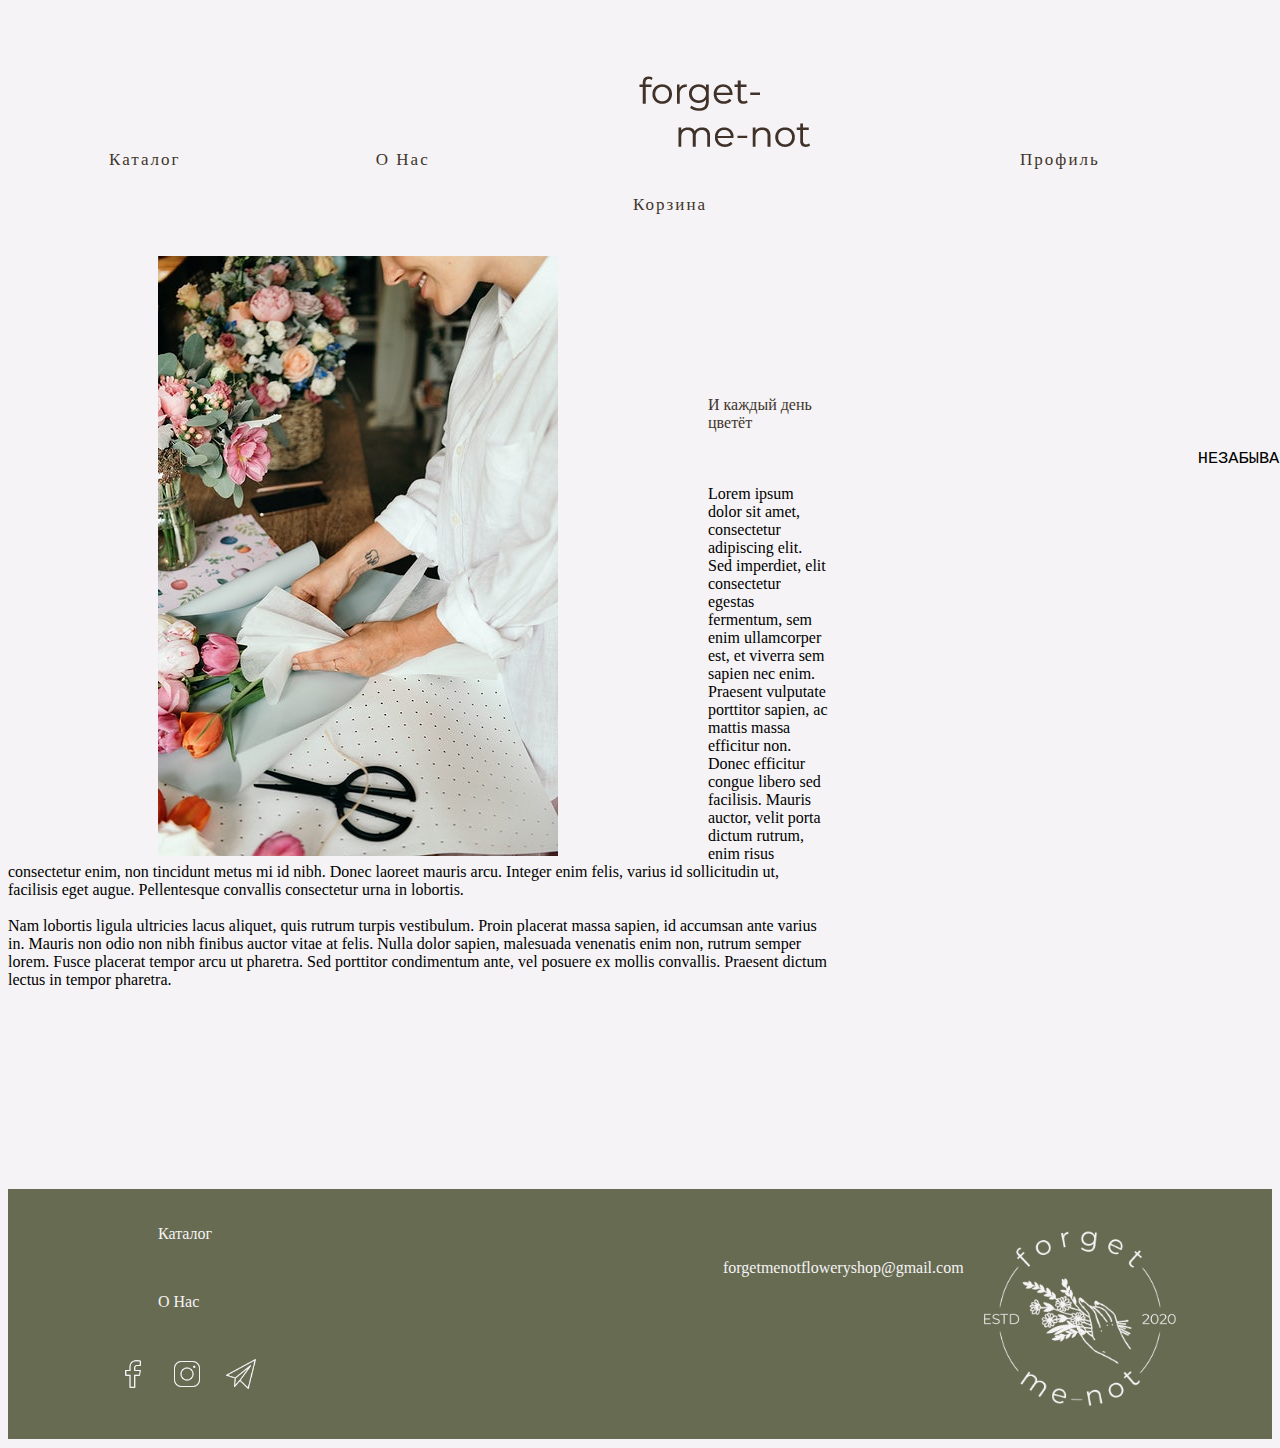
<file: index.html>
<!DOCTYPE html>
<html>
<head>
	<title>Forget Me Not</title>
	<link rel="stylesheet" href="css/style.css">
</head>
<body>
	<header>
			<ul class ="menu">
				<li><a href="catalogue.html">Каталог</li>
				<li><a href="aboutus.html">О Нас</li>
				<li><a href="index.html"><img src="images/lg.png"></li>
				<li><a href="profile.html">Профиль</li>
				<li><a href="cart.html">Корзина</li></a>
			</ul>
	</header>
<div class="body1">
<p class="main_pic"><img src="images/work.jpg" align="left" 
  vspace="0" hspace="150">


</br></br>
</br></br>
</br>
 <p>И каждый день цветёт</p> 
 <xmp>						НЕЗАБЫВАЕМО</xmp>


Lorem ipsum dolor sit amet, consectetur adipiscing elit. Sed imperdiet, elit consectetur egestas fermentum, sem enim ullamcorper est, et viverra sem sapien nec enim. Praesent vulputate porttitor sapien, ac mattis massa efficitur non. Donec efficitur congue libero sed facilisis. Mauris auctor, velit porta dictum rutrum, enim risus consectetur enim, non tincidunt metus mi id nibh. Donec laoreet mauris arcu. Integer enim felis, varius id sollicitudin ut, facilisis eget augue. Pellentesque convallis consectetur urna in lobortis.
</br>
</br>
Nam lobortis ligula ultricies lacus aliquet, quis rutrum turpis vestibulum. Proin placerat massa sapien, id accumsan ante varius in. Mauris non odio non nibh finibus auctor vitae at felis. Nulla dolor sapien, malesuada venenatis enim non, rutrum semper lorem. Fusce placerat tempor arcu ut pharetra. Sed porttitor condimentum ante, vel posuere ex mollis convallis. Praesent dictum lectus in tempor pharetra.</p>

</div>




	<footer>
		<div class="pic1">
		<a href="index.html"><img src="images/logo.png" width="200px" height="200px"></a></div>
		<div class="footer1">
			</br></br>
		<a href="catalogue.html" style="color: #f5f3f5">Каталог</a>
		<p class="email_fmnfs">forgetmenotfloweryshop@gmail.com</p>
		<a href="aboutus.html" style="color: #f5f3f5">О Нас</a>
	</div>
	<div class="footer2">
		<img src="images/fb.png" height="30px" width="30px" hspace="10px" > <a href="https://www.instagram.com/kalina_almi/"><img src="images/ig.png" height="30px" width="30px" hspace="10px"></a> <img src="images/tg.png" height="30px" width="30px" hspace="10px">  
			
</div>

	</footer>
</body>
</html>
</file>
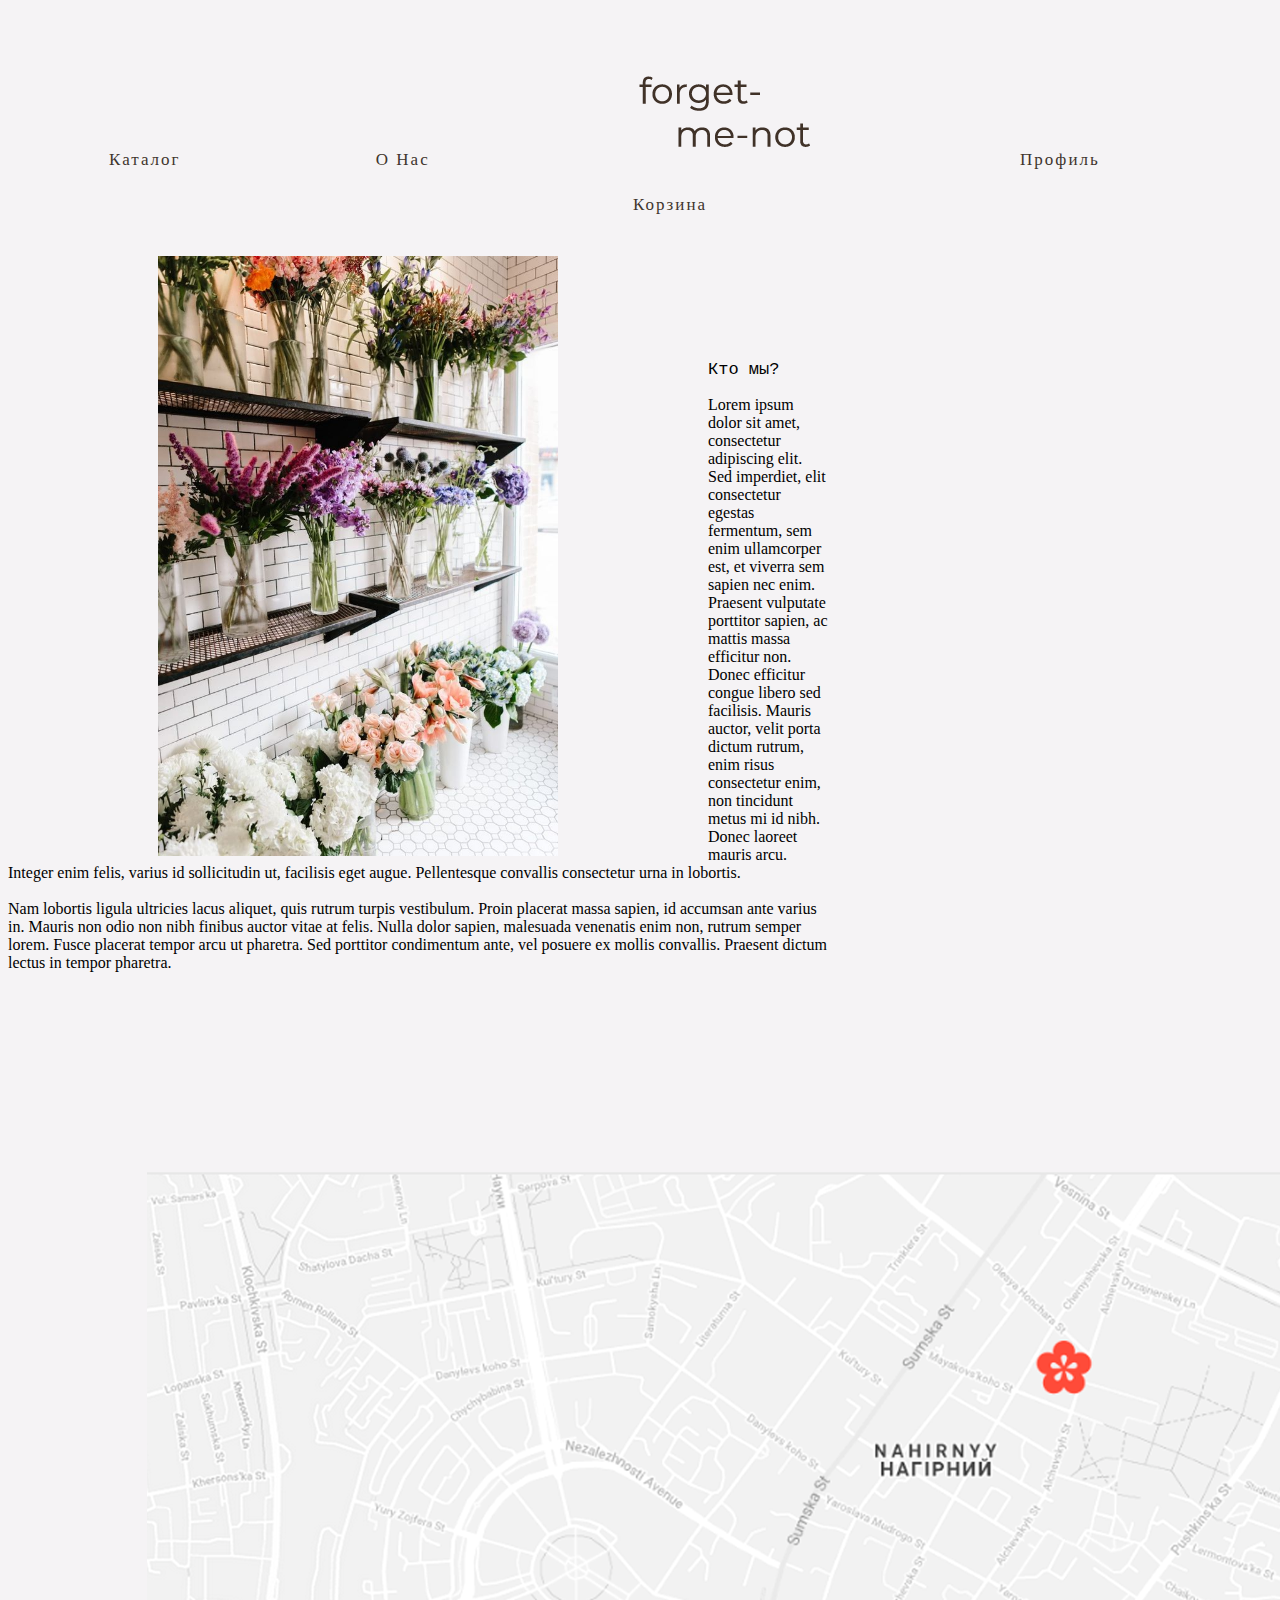
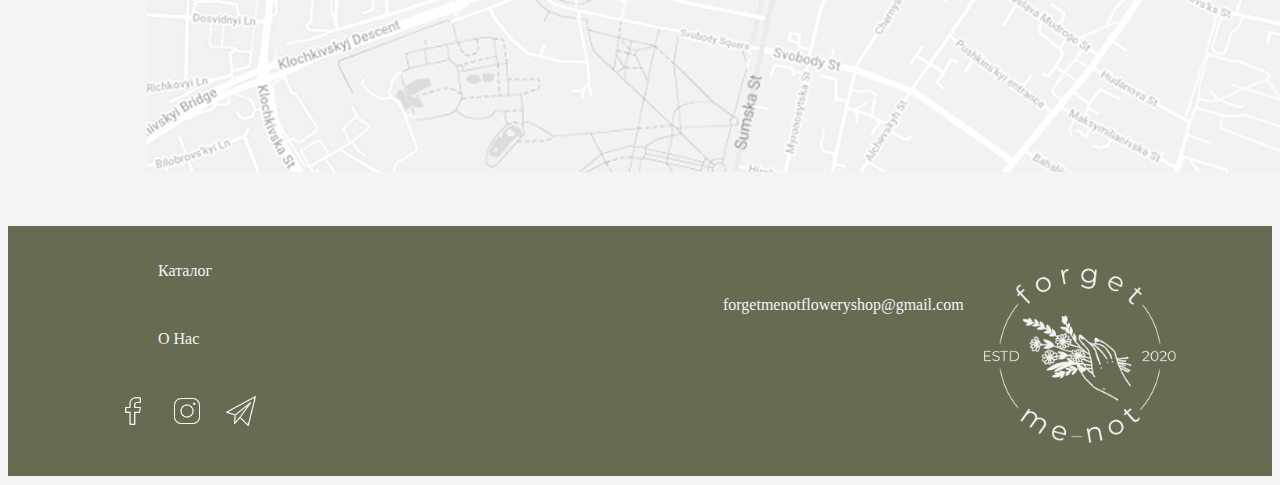
<file: aboutus.html>
<!DOCTYPE html>
<html lang="ru">
<head>
	<title>Forget · Me · Not | About Us</title>
	<link rel="stylesheet"  href="css/style.css">
</head>
<body>
	 <header>
			<ul class ="menu">
				<li><a href="catalogue.html">Каталог</li>
				<li><a href="aboutus.html">О Нас</li>
				<li><a href="main.html"><img src="images/lg.png"></li>
				<li><a href="profile.html">Профиль</li>
				<li><a href="cart.html">Корзина</li></a>
			</ul>
	</header>


 


<main>
	
	<div class="body1">
<p class="main_pic"><img src="images/us.jpg" height="600px" width="400px" align="left" vspace="0" hspace="150">



</br></br>
</br>
 <xmp>Кто мы?						</xmp>


Lorem ipsum dolor sit amet, consectetur adipiscing elit. Sed imperdiet, elit consectetur egestas fermentum, sem enim ullamcorper est, et viverra sem sapien nec enim. Praesent vulputate porttitor sapien, ac mattis massa efficitur non. Donec efficitur congue libero sed facilisis. Mauris auctor, velit porta dictum rutrum, enim risus consectetur enim, non tincidunt metus mi id nibh. Donec laoreet mauris arcu. Integer enim felis, varius id sollicitudin ut, facilisis eget augue. Pellentesque convallis consectetur urna in lobortis.
</br>
</br>
Nam lobortis ligula ultricies lacus aliquet, quis rutrum turpis vestibulum. Proin placerat massa sapien, id accumsan ante varius in. Mauris non odio non nibh finibus auctor vitae at felis. Nulla dolor sapien, malesuada venenatis enim non, rutrum semper lorem. Fusce placerat tempor arcu ut pharetra. Sed porttitor condimentum ante, vel posuere ex mollis convallis. Praesent dictum lectus in tempor pharetra.</p>

</div>

<div class="nav">
	<img src="images/map.png">
</div>



</main>




<footer>
	<div class="pic1">
		<a href="main.html"><img src="images/logo.png" width="200px" height="200px"></a></div>
		<div class="footer1">
			</br></br>
		<a href="catalogue.php" style="color: #f5f3f5">Каталог</a>
		<p>forgetmenotfloweryshop@gmail.com</p>
		<a href="aboutus.html" style="color: #f5f3f5">О Нас</a>
	</div>
	<div class="footer2">
		<img src="images/fb.png" height="30px" width="30px" hspace="10px" > <a href="https://www.instagram.com/kalina_almi/"><img src="images/ig.png" height="30px" width="30px" hspace="10px"></a> <img src="images/tg.png" height="30px" width="30px" hspace="10px">  
			
</div>
</footer>


</body>
</html>
</file>
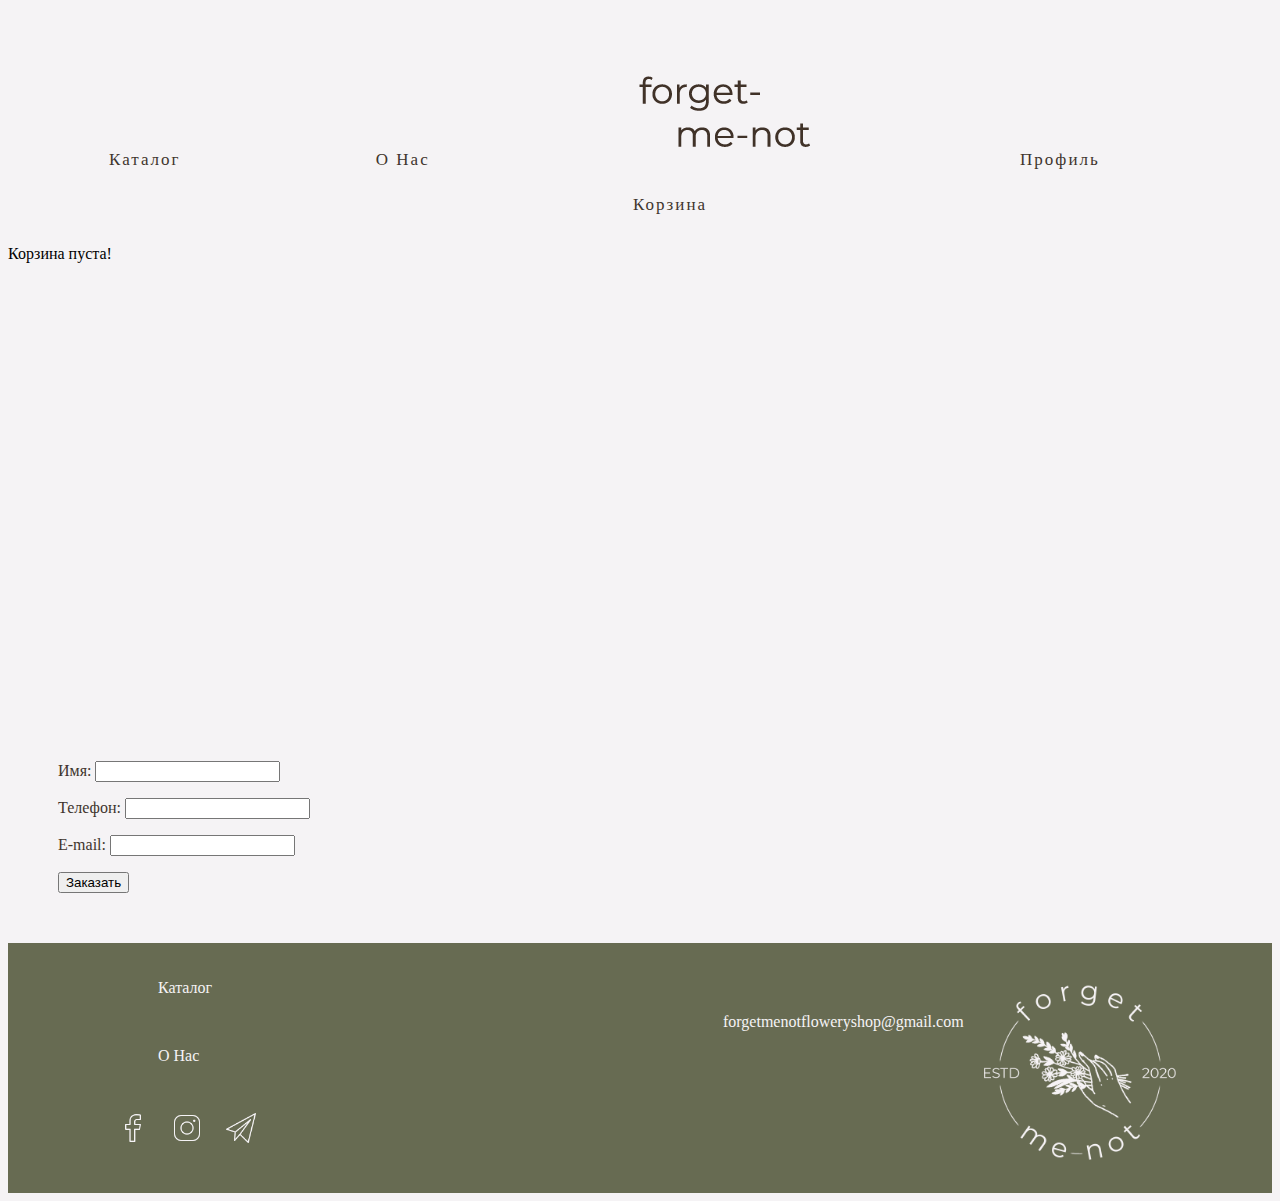
<file: cart.html>
<!DOCTYPE html>
<html lang="ru">
<head>
	<title>Forget · Me · Not | Cart</title>
	<link rel="stylesheet"  href="css/style.css">
</head>
<body>
	 <header>
			<ul class ="menu">
				<li><a href="catalogue.html">Каталог</li>
				<li><a href="aboutus.html">О Нас</li>
				<li><a href="index.html"><img src="images/lg.png"></li>
				<li><a href="profile.html">Профиль</li>
				<li><a href="cart.html">Корзина</li></a>
			</ul>
	</header>


 


<main>
	


	<div class="cart_body"></div>
	<div class="email-field">
			<p>Имя:  <input type="text" id="ename"></p>
			<p>Телефон:  <input type="text" id="ephone"></p>
			<p>E-mail:  <input type="text" id="email"></p>
			<p><button class="send-email">Заказать</button></p>
	</div>
	





</main>




<footer>
	<div class="pic1">
		<a href="index.html"><img src="images/logo.png" width="200px" height="200px"></a></div>
		<div class="footer1">
			</br></br>
		<a href="catalogue.php" style="color: #f5f3f5">Каталог</a>
		<p>forgetmenotfloweryshop@gmail.com</p>
		<a href="aboutus.html" style="color: #f5f3f5">О Нас</a>
	</div>
	<div class="footer2">
		<img src="images/fb.png" height="30px" width="30px" hspace="10px" > <a href="https://www.instagram.com/kalina_almi/"><img src="images/ig.png" height="30px" width="30px" hspace="10px"></a> <img src="images/tg.png" height="30px" width="30px" hspace="10px">  
			
</div>
</footer>


<script src="js/jquery-3.2.1.min.js"> </script>
<script src="js/cart.js"> </script>
</body>
</html>
</file>
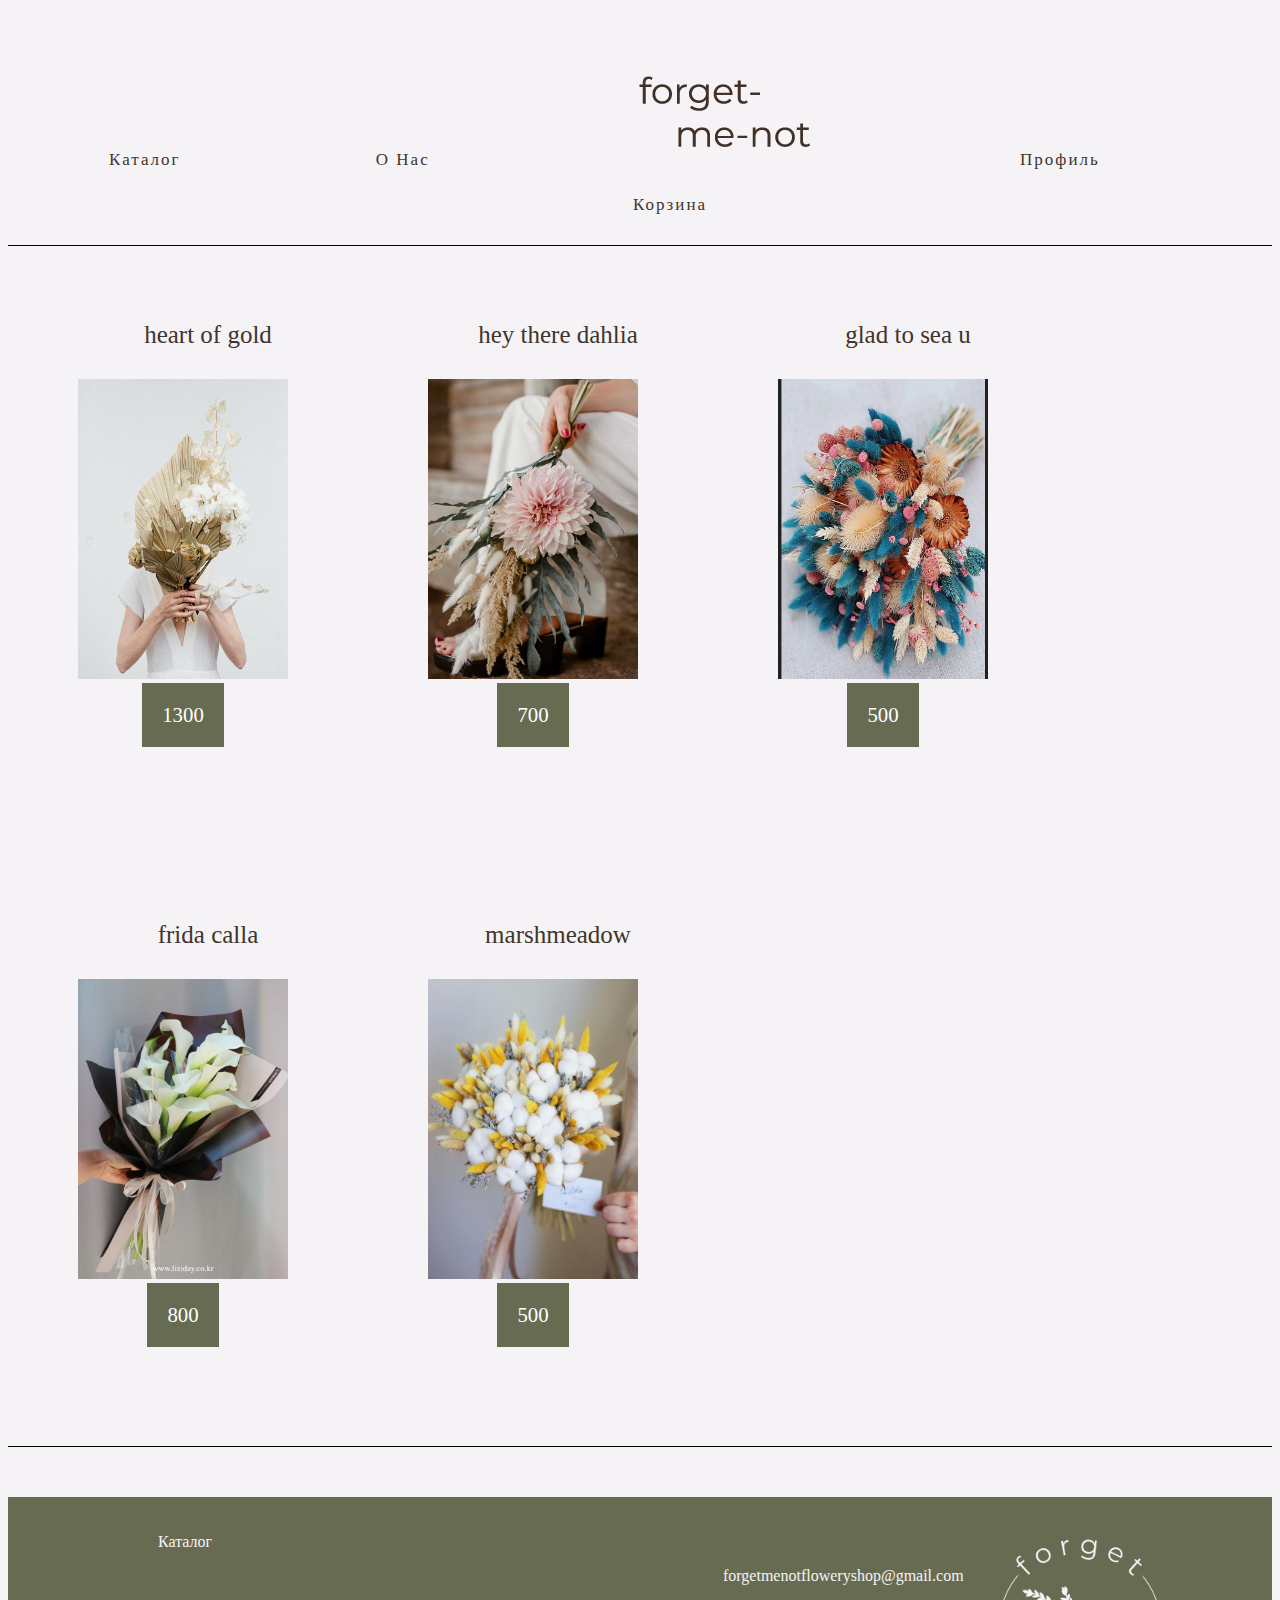
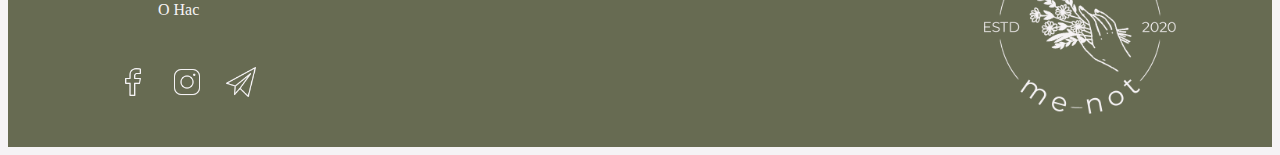
<file: catalogue.html>
<!DOCTYPE html>
<html lang="ru">
<head>
	<title>Forget · Me · Not|Catalogue </title>
	<link rel="stylesheet"  href="css/style.css">
</head>
<body>
	 <header>
			<ul class ="menu">
				<li><a href="catalogue.html">Каталог</li>
				<li><a href="aboutus.html">О Нас</li>
				<li><a href="index.html"><img src="images/lg.png"></li>
				<li><a href="profile.html">Профиль</li>
				<li><a href="cart.html">Корзина</li></a>
			</ul>
	</header>


 


<main>
	

	
	<div class="mini-cart"></div>
	<div class="goods-out"></div>





</main>




<footer>
	<div class="pic1">
		<a href="index.html"><img src="images/logo.png" width="200px" height="200px"></a></div>
		<div class="footer1">
			</br></br>
		<a href="catalogue.php" style="color: #f5f3f5">Каталог</a>
		<p>forgetmenotfloweryshop@gmail.com</p>
		<a href="aboutus.html" style="color: #f5f3f5">О Нас</a>
	</div>
	<div class="footer2">
		<img src="images/fb.png" height="30px" width="30px" hspace="10px" > <a href="https://www.instagram.com/kalina_almi/"><img src="images/ig.png" height="30px" width="30px" hspace="10px"></a> <img src="images/tg.png" height="30px" width="30px" hspace="10px">  
			
</div>
</footer>


<script src="js/jquery-3.2.1.min.js"> </script>
<script src="js/main.js"> </script>
</body>
</html>
</file>
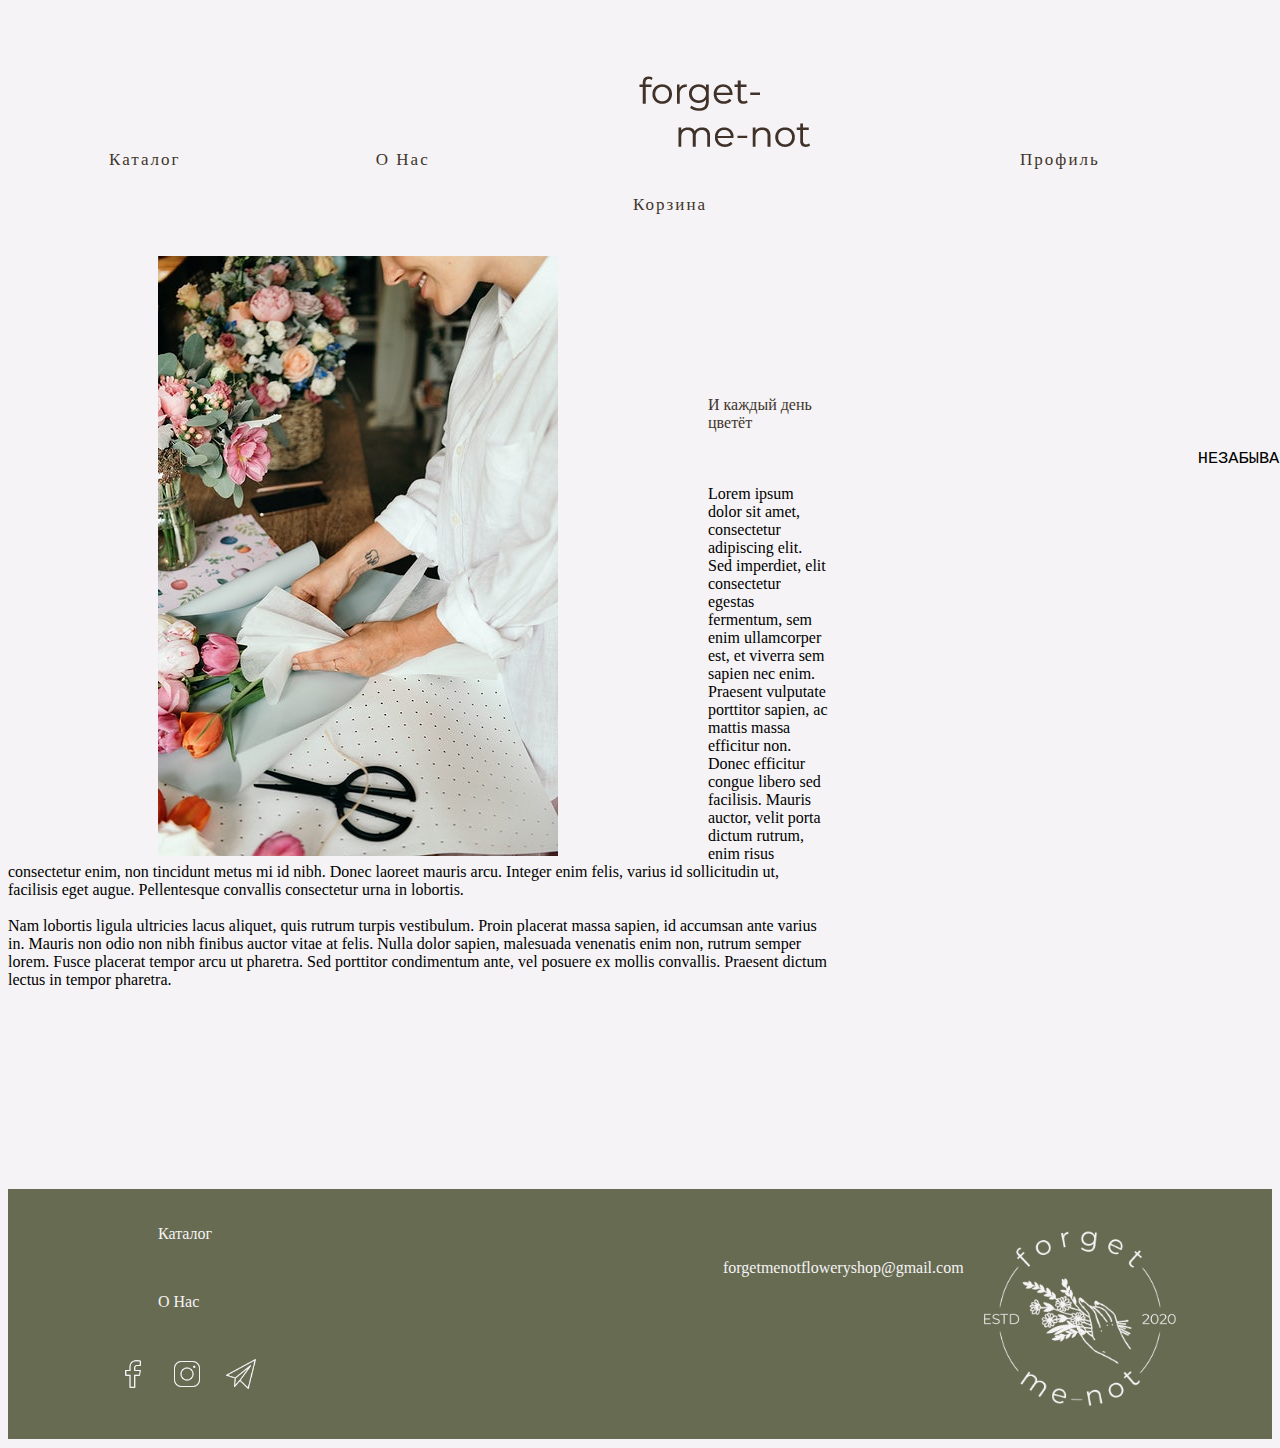
<file: main.html>
<!DOCTYPE html>
<html>
<head>
	<title>Forget Me Not</title>
	<link rel="stylesheet" href="css/style.css">
</head>
<body>
	<header>
			<ul class ="menu">
				<li><a href="catalogue.html">Каталог</li>
				<li><a href="aboutus.html">О Нас</li>
				<li><a href="main.html"><img src="images/lg.png"></li>
				<li><a href="profile.html">Профиль</li>
				<li><a href="cart.html">Корзина</li></a>
			</ul>
	</header>
<div class="body1">
<p class="main_pic"><img src="images/work.jpg" align="left" 
  vspace="0" hspace="150">


</br></br>
</br></br>
</br>
 <p>И каждый день цветёт</p> 
 <xmp>						НЕЗАБЫВАЕМО</xmp>


Lorem ipsum dolor sit amet, consectetur adipiscing elit. Sed imperdiet, elit consectetur egestas fermentum, sem enim ullamcorper est, et viverra sem sapien nec enim. Praesent vulputate porttitor sapien, ac mattis massa efficitur non. Donec efficitur congue libero sed facilisis. Mauris auctor, velit porta dictum rutrum, enim risus consectetur enim, non tincidunt metus mi id nibh. Donec laoreet mauris arcu. Integer enim felis, varius id sollicitudin ut, facilisis eget augue. Pellentesque convallis consectetur urna in lobortis.
</br>
</br>
Nam lobortis ligula ultricies lacus aliquet, quis rutrum turpis vestibulum. Proin placerat massa sapien, id accumsan ante varius in. Mauris non odio non nibh finibus auctor vitae at felis. Nulla dolor sapien, malesuada venenatis enim non, rutrum semper lorem. Fusce placerat tempor arcu ut pharetra. Sed porttitor condimentum ante, vel posuere ex mollis convallis. Praesent dictum lectus in tempor pharetra.</p>

</div>




	<footer>
		<div class="pic1">
		<a href="main.html"><img src="images/logo.png" width="200px" height="200px"></a></div>
		<div class="footer1">
			</br></br>
		<a href="catalogue.html" style="color: #f5f3f5">Каталог</a>
		<p class="email_fmnfs">forgetmenotfloweryshop@gmail.com</p>
		<a href="aboutus.html" style="color: #f5f3f5">О Нас</a>
	</div>
	<div class="footer2">
		<img src="images/fb.png" height="30px" width="30px" hspace="10px" > <a href="https://www.instagram.com/kalina_almi/"><img src="images/ig.png" height="30px" width="30px" hspace="10px"></a> <img src="images/tg.png" height="30px" width="30px" hspace="10px">  
			
</div>

	</footer>
</body>
</html>
</file>
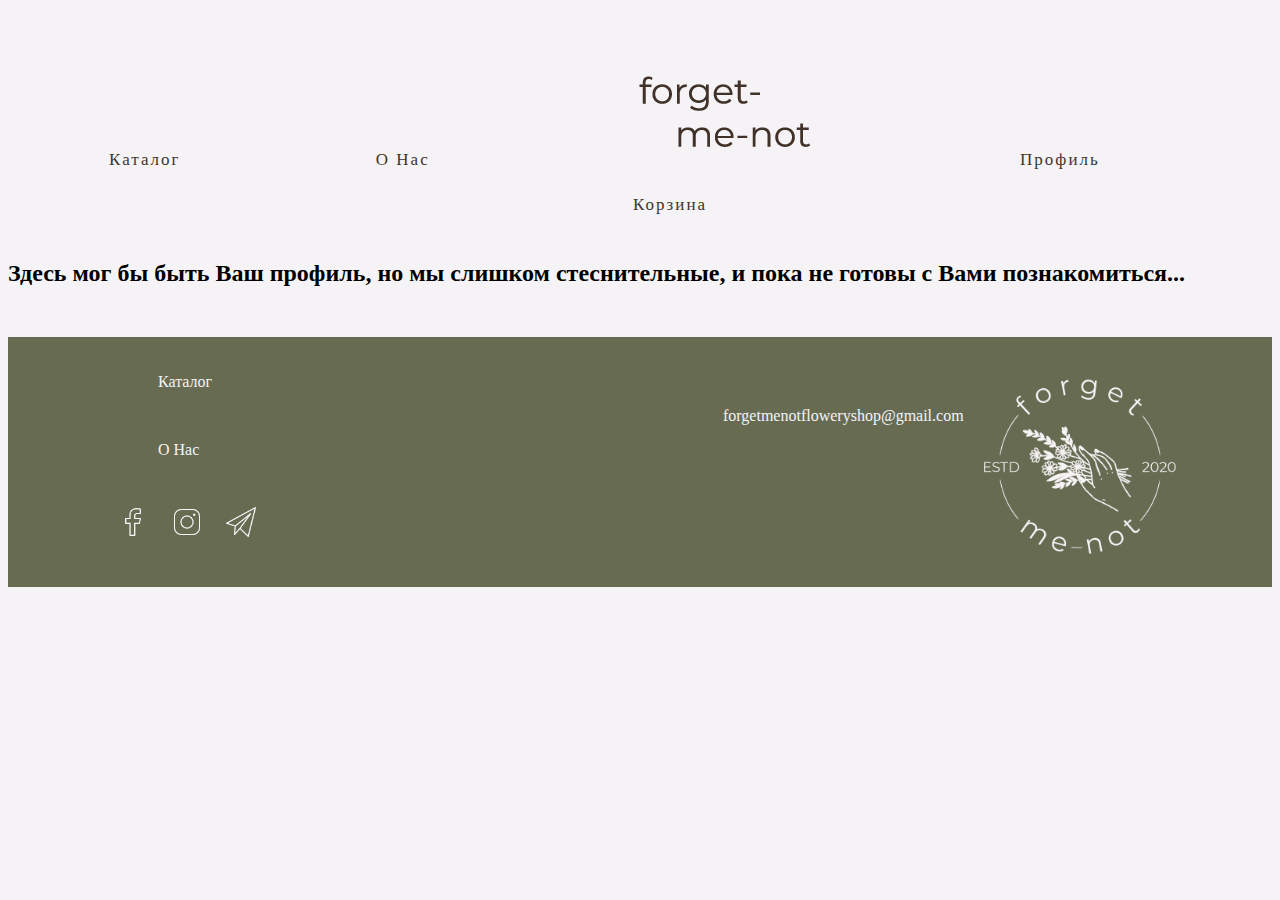
<file: profile.html>
<!DOCTYPE html>
<html lang="ru">
<head>
	<title>Forget · Me · Not | Profile</title>
	<link rel="stylesheet"  href="css/style.css">
</head>
<body>
	 <header>
			<ul class ="menu">
				<li><a href="catalogue.html">Каталог</li>
				<li><a href="aboutus.html">О Нас</li>
				<li><a href="index.html"><img src="images/lg.png"></li>
				<li><a href="profile.html">Профиль</li>
				<li><a href="cart.html">Корзина</li></a>
			</ul>
	</header>


 


<main>
	<h2 class="shy">Здесь мог бы быть Ваш профиль, но мы слишком стеснительные, и пока не готовы с Вами познакомиться...</h2>
</main>




<footer>
	<div class="pic1">
		<a href="index.html"><img src="images/logo.png" width="200px" height="200px"></a></div>
		<div class="footer1">
			</br></br>
		<a href="catalogue.php" style="color: #f5f3f5">Каталог</a>
		<p>forgetmenotfloweryshop@gmail.com</p>
		<a href="aboutus.html" style="color: #f5f3f5">О Нас</a>
	</div>
	<div class="footer2">
		<img src="images/fb.png" height="30px" width="30px" hspace="10px" > <a href="https://www.instagram.com/kalina_almi/"><img src="images/ig.png" height="30px" width="30px" hspace="10px"></a> <img src="images/tg.png" height="30px" width="30px" hspace="10px">  
			
</div>
</footer>


</body>
</html>
</file>
<file: css/style.css>
.cart{
	font-family: roboto;
	width: 250px;
	height: 500px;
	margin: 30px;
	float: left;
	text-align: center;
	padding: 20px;
}

.cart .name{
	font-family: roboto;
	font-size: 25px;
	text-transform: lowercase;
	margin-bottom: 30px;
}



.cart .add-to-cart {
	font-family: roboto;
	font-size: 1.3rem;
	background: #676b52;
	color: white;
	padding: 20px;
	border: none;
	cursor: pointer;
}





.cart .add-to-cart:active{

	background: cadetblue;
	
}



a{
	text-decoration:none;

}


.menu{
	font-family: roboto;
	list-style:none;
	margin:40px 0 5px;
	padding:25px 0 5px;
	text-align:center;
	background: #f5f3f5;
	color: #3f352d;
}

.menu li{
	display:inline-block;}
.menu li:after{
	content:"|";
	color: #f5f3f5;
	display: inline-block;
	vertical-align:top;
}

.menu li:last-child:after{content:none;}
.menu a{

	text-decoration: none;
	font-family: roboto;
	letter-spacing:2px;
	position:relative;
	padding-bottom:20px;
	margin:0 34px 0 30px;
	font-size:17px;
	color:#3f352d;
	display: inline-block;
	transition: color .2s;
}


.menu a.current, .menu a:hover{color: #676b52;}
.menu a:before,
.menu a:after {
  content: "";
  position: absolute;
  height: 4px;
  top: auto;
  right: 50%;
  bottom: -5px;
  left: 50%;
  background: #676b52;
  transition: .8s;
}


.menu a:hover:before, .menu .current:before {left: 0;}
.menu a:hover:after, .menu .current:after {right: 0;}   
@media (max-width: 550px) {
.menu {padding-top: 0;}
.menu li {display: block;}
.menu li:after {content: none;}
.menu a {
  padding: 25px 0 20px; 
  margin: 0 30px;
}
}

p{
	color: #3f352d; 
}

body{
	background-color: #f5f3f5;
}


xmp{
	font-size: 17px;
}

footer{
	font-family: roboto;
	background-color: #676b52; 
	height: 250px;
	width: 100%;
	margin-top: 50px;
}


.main_pic{
	margin-bottom: 50px;
}
.footer1{
	font-family: roboto;
	height: 170px;
	width: 300px;
	list-style:none;
	text-decoration: none;
	color: #f5f3f5;
	margin-left: 150px;
	display: inline-block;
}
.footer1 p{
	font-family: roboto;
	list-style:none;
	text-decoration: none;
	color: #f5f3f5;
	margin-left: 565px;
}

.footer2{
	font-family: roboto;
	height: 50px;
	width: 300px;
	margin-left: 100px;
	margin-right: 100px;
}

.pic1{
	height: 200px;
	width: 200px;
	position:absolute;
	right:100px;
	margin-top:30px; 
}


.catal_body{
	font-family: roboto;
	height: 420px;
	width: 800px;
	display: inline-block;
	padding-left: 550px;
}


.goods-out{
	font-family: roboto;
	border-top: 1px solid black;
	border-bottom: 1px solid black;
}


.goods-out::after{

	content: "";
	display: block;
	clear: both;

}

.cart_body{
	font-family: roboto;
	width: 100%;
	height: 500px;
	display: inline-block;
	
}

.good{
	font-family: roboto;
	padding: 15px;
}

.cart_body img {

	width: 105px;
	height: 150px;
}


.name{
	font-family: roboto;
	display: inline-block;
	margin-left: 50px;
	font-size: 20px;
}

.amount{
	font-family: roboto;
	float: left;
	display: block;
	font-size: 20px;
	margin-top: 65px;
	margin-bottom: 65px;
	margin-right: 30px; 
}

.add-goods{
	font-family: roboto;
	margin: 15px;
	width: 70px;
	height: 30px;
	color: #f5f3f5;
	background:#676b52;
		text-align: center;
}

.remove-goods{
	font-family: roboto;
	margin: 15px;
	width: 70px;
	height: 30px; 
	color: #f5f3f5;
	background:#676b52;
	text-align: center;

}

.del-goods{
	font-family: roboto;
	margin: 15px;
	width: 70px;
	height: 30px; 
	color: #f5f3f5;
	background:#676b52;
		text-align: center;
}


.email-field{
	font-family: roboto;
	margin-left: 50px;
}

.body1{
	font-family: roboto;
	width: 65%;
}


.email_fmnfs{
	font-family: roboto;
	text-align: center;
}


.aboutus img{
	float: left;
	display: inline-block;
}

.aboutus{
	height: 960px;
	text-align: right;
	font-family: roboto;
	font-size: 26px;
	display: inline-block;

}

.body1{
	margin-bottom: 200px;
}

.nav{
	margin-left: 11%;
}

.shy{
	font-family: roboto;
}
</file>
